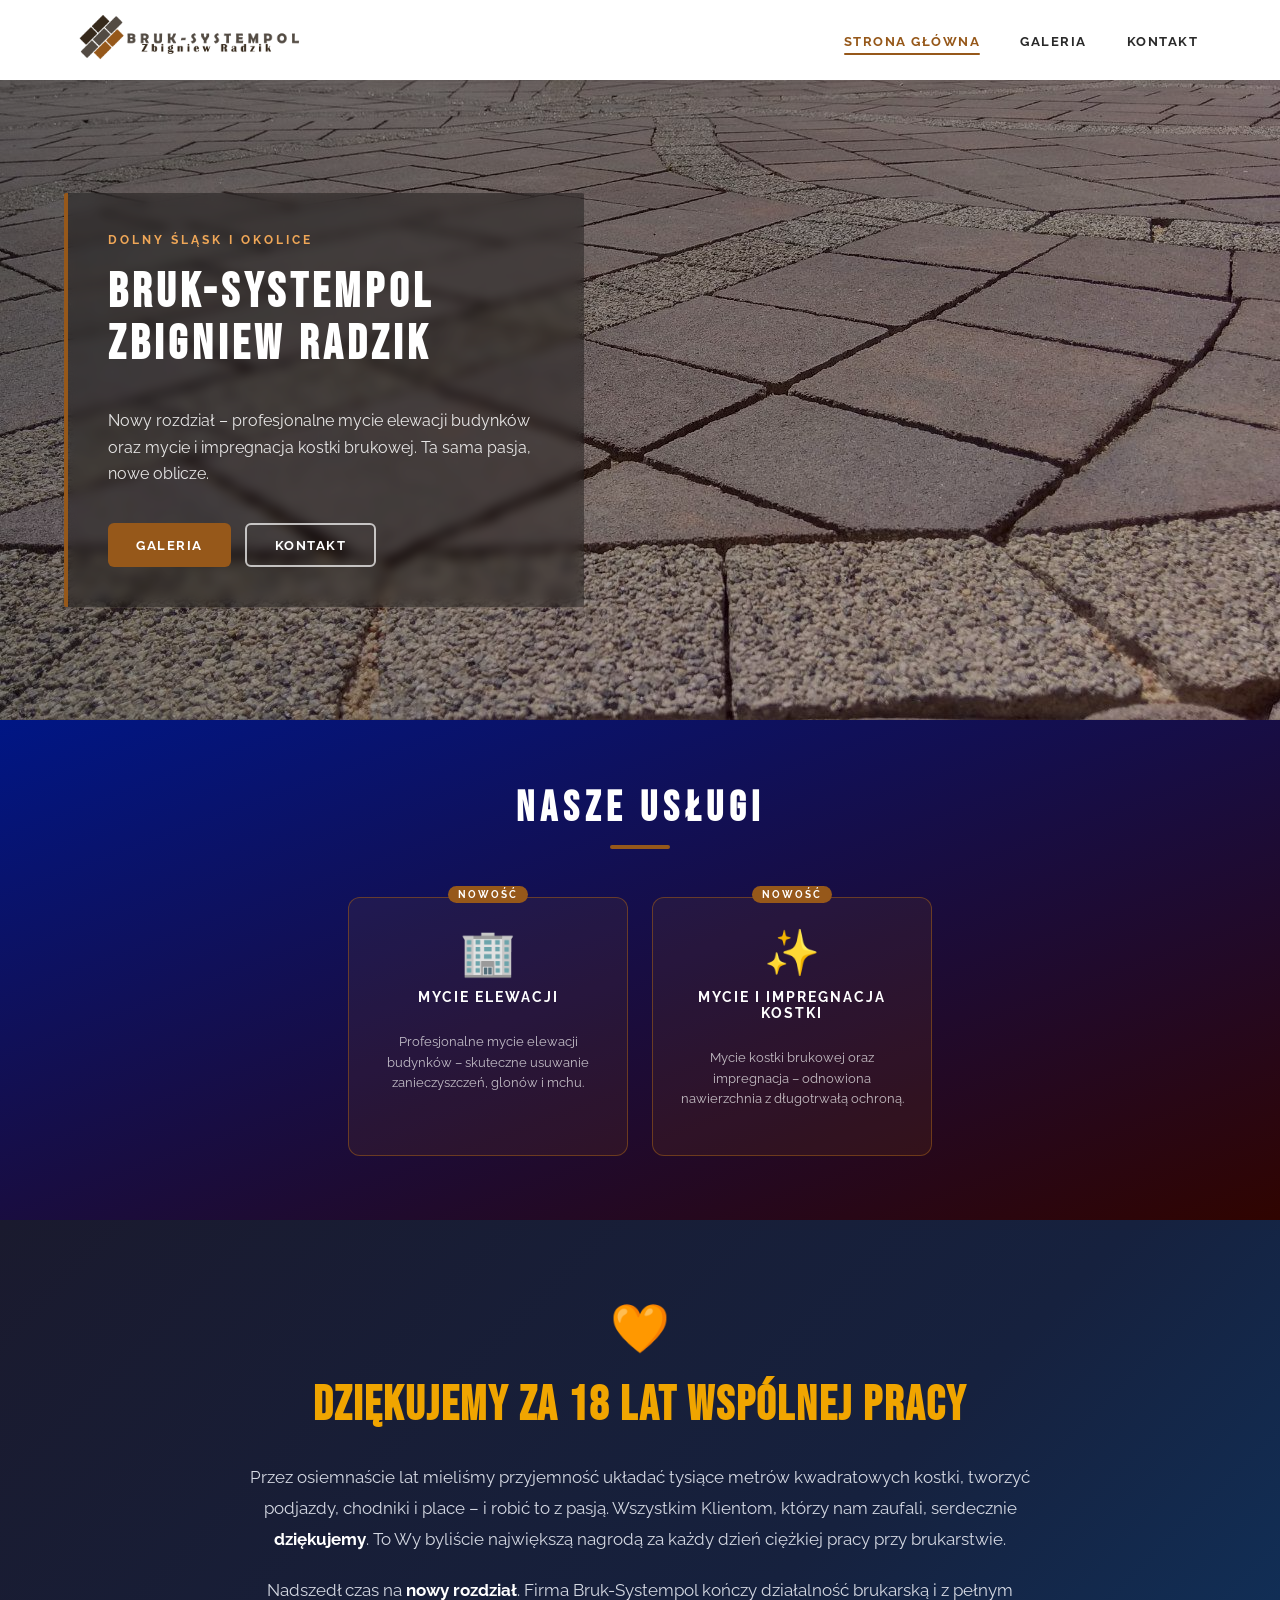
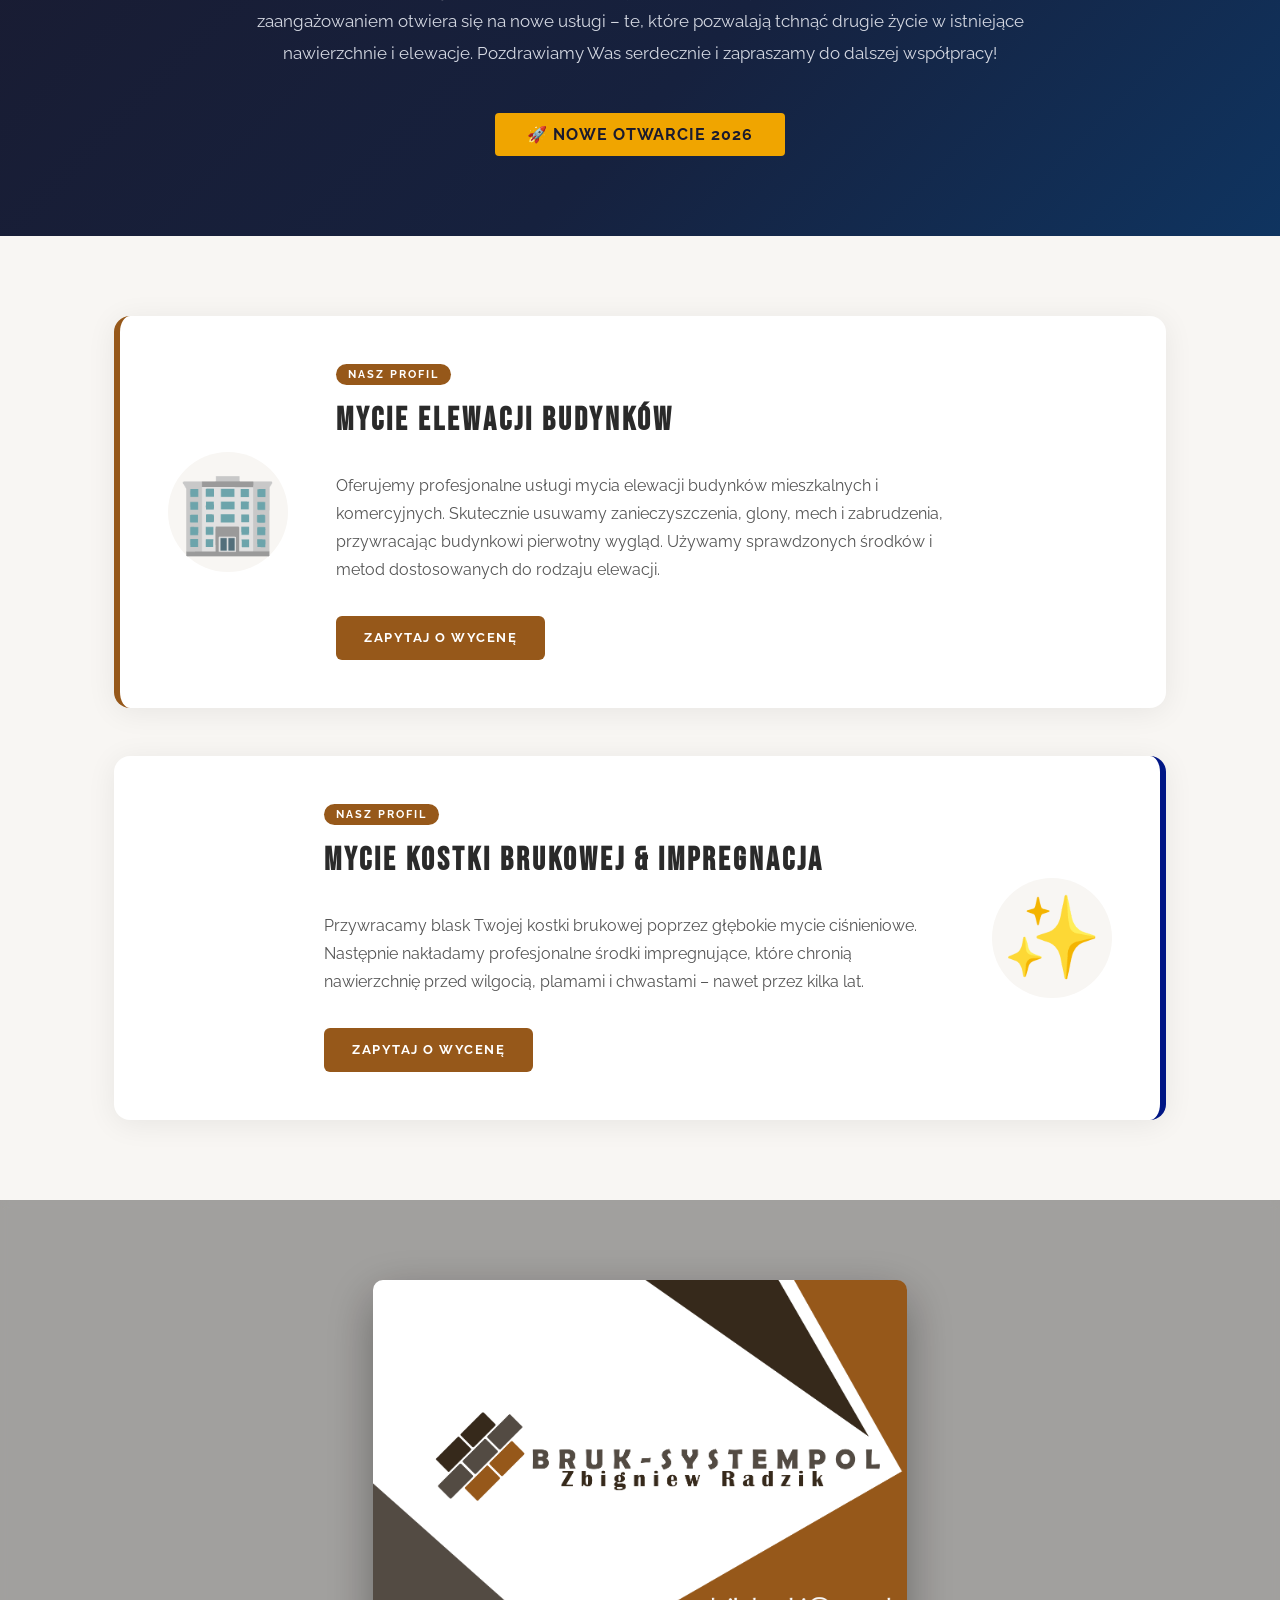
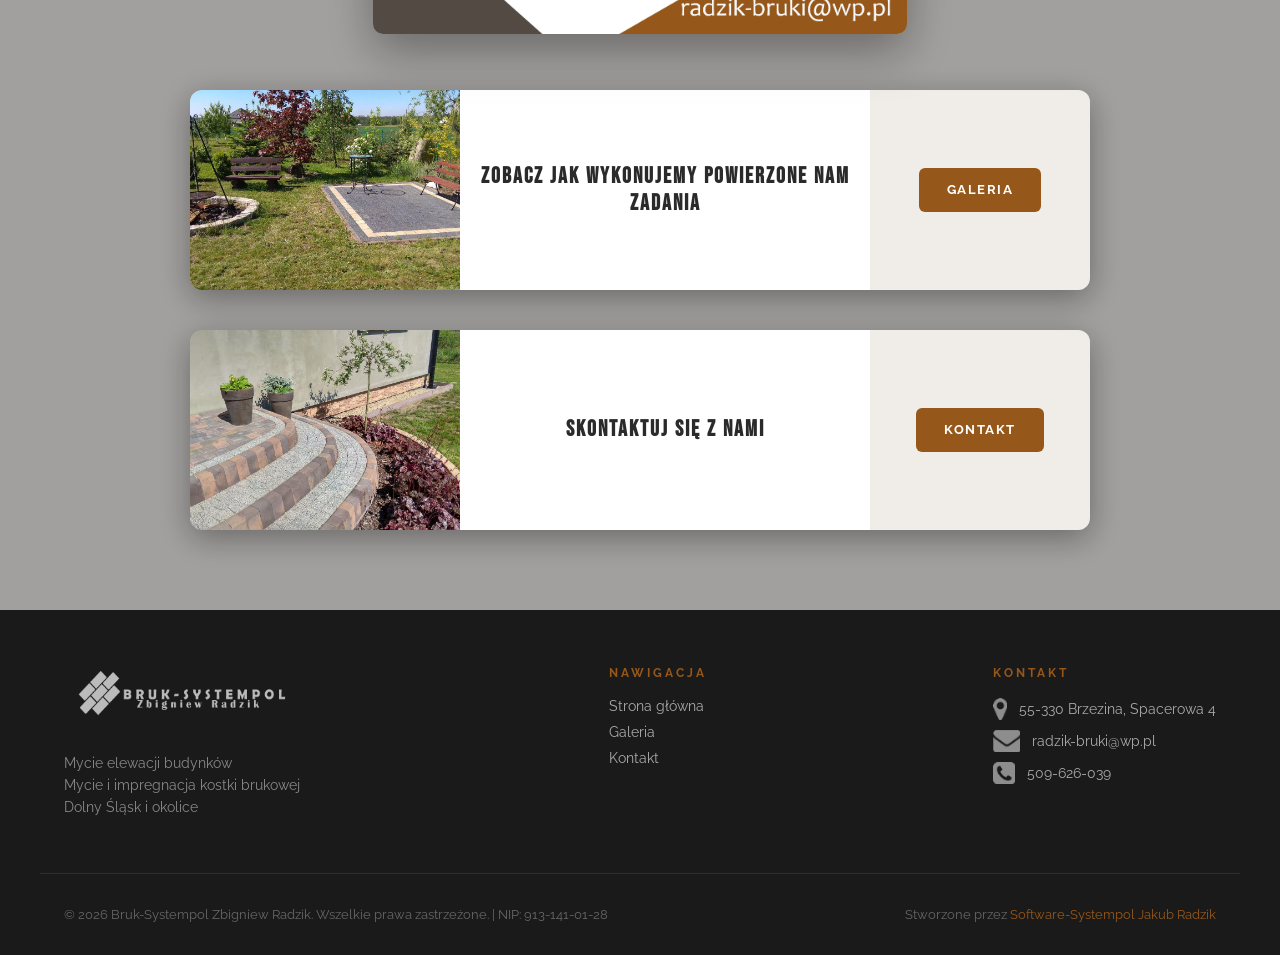
<file: index.html>
<!doctype html>
<html lang="pl">
  <head>
    <meta charset="UTF-8" />
    <meta name="viewport" content="width=device-width, initial-scale=1.0" />

    <!-- Primary SEO -->
    <title>
      Bruk-Systempol Zbigniew Radzik – Mycie elewacji i impregnacja kostki |
      Dolny Śląsk
    </title>
    <meta
      name="description"
      content="Bruk-Systempol Zbigniew Radzik – profesjonalne mycie elewacji budynków oraz mycie i impregnacja kostki brukowej na terenie Dolnego Śląska i Wrocławia. Nowy rozdział, ta sama jakość od 18 lat. Zadzwoń: 509-626-039."
    />
    <meta
      name="keywords"
      content="mycie elewacji, impregnacja kostki brukowej, mycie kostki, Bruk-Systempol, Zbigniew Radzik, mycie elewacji Dolny Śląsk, mycie elewacji Wrocław, impregnacja kostki Dolny Śląsk, czyszczenie elewacji"
    />
    <meta name="robots" content="index, follow" />
    <link rel="canonical" href="https://bruk-systempol.pl/index.html" />

    <!-- Open Graph -->
    <meta property="og:type" content="website" />
    <meta property="og:url" content="https://bruk-systempol.pl/" />
    <meta
      property="og:title"
      content="Bruk-Systempol – Mycie elewacji i impregnacja kostki | Dolny Śląsk"
    />
    <meta
      property="og:description"
      content="Nowy rozdział Bruk-Systempol – profesjonalne mycie elewacji i impregnacja kostki brukowej. Dolny Śląsk i okolice. Zadzwoń: 509-626-039."
    />
    <meta
      property="og:image"
      content="https://bruk-systempol.pl/img/logo.png"
    />
    <meta property="og:locale" content="pl_PL" />
    <meta property="og:site_name" content="Bruk-Systempol" />

    <!-- Twitter Card -->
    <meta name="twitter:card" content="summary" />
    <meta
      name="twitter:title"
      content="Bruk-Systempol – Mycie elewacji i impregnacja kostki | Dolny Śląsk"
    />
    <meta
      name="twitter:description"
      content="Nowy rozdział Bruk-Systempol – profesjonalne mycie elewacji i impregnacja kostki brukowej. Dolny Śląsk i okolice."
    />
    <meta
      name="twitter:image"
      content="https://bruk-systempol.pl/img/logo.png"
    />

    <!-- JSON-LD: LocalBusiness -->
    <script type="application/ld+json">
      {
        "@context": "https://schema.org",
        "@type": "LocalBusiness",
        "name": "Bruk-Systempol Zbigniew Radzik",
        "description": "Profesjonalne mycie elewacji budynków oraz mycie i impregnacja kostki brukowej na terenie Dolnego Śląska.",
        "url": "https://bruk-systempol.pl/",
        "telephone": "+48509626039",
        "email": "radzik-bruki@wp.pl",
        "address": {
          "@type": "PostalAddress",
          "streetAddress": "Spacerowa 4",
          "addressLocality": "Brzezina",
          "postalCode": "55-330",
          "addressCountry": "PL"
        },
        "areaServed": {
          "@type": "AdministrativeArea",
          "name": "Dolny Śląsk"
        },
        "hasOfferCatalog": {
          "@type": "OfferCatalog",
          "name": "Usługi",
          "itemListElement": [
            {
              "@type": "Offer",
              "itemOffered": {
                "@type": "Service",
                "name": "Mycie elewacji budynków"
              }
            },
            {
              "@type": "Offer",
              "itemOffered": {
                "@type": "Service",
                "name": "Mycie i impregnacja kostki brukowej"
              }
            }
          ]
        },
        "image": "https://bruk-systempol.pl/img/logo.png",
        "priceRange": "$$"
      }
    </script>

    <!-- Favicon -->
    <link rel="icon" type="image/x-icon" href="img/favicon_io/favicon.ico" />
    <link
      rel="icon"
      type="image/png"
      sizes="16x16"
      href="img/favicon_io/favicon-16x16.png"
    />
    <link
      rel="icon"
      type="image/png"
      sizes="32x32"
      href="img/favicon_io/favicon-32x32.png"
    />
    <link
      rel="apple-touch-icon"
      sizes="180x180"
      href="img/favicon_io/apple-touch-icon.png"
    />
    <link rel="manifest" href="img/favicon_io/site.webmanifest" />

    <link rel="preconnect" href="https://fonts.googleapis.com" />
    <link rel="preconnect" href="https://fonts.gstatic.com" crossorigin />
    <link rel="stylesheet" href="css/style.css" />
    <link rel="stylesheet" href="css/gradient.css" />
    <script src="https://ajax.googleapis.com/ajax/libs/jquery/3.5.1/jquery.min.js"></script>
    <script src="js/mobile-menu.js"></script>
    <link rel="stylesheet" href="css/wiz.css" />
  </head>
  <body>
    <!--HEADER IS DONE-->
    <header id="main-header">
      <div class="responsive">
        <div class="logo">
          <img
            src="img/logo.png"
            alt="Bruk-Systempol – logo firmy brukarskiej"
          />
        </div>
        <nav class="standard">
          <ul>
            <li>
              <a href="index.html" class="nav-link active">Strona główna</a>
            </li>
            <li>
              <a href="gallery.html" class="nav-link">Galeria</a>
            </li>
            <li>
              <a href="contact.html" class="nav-link">Kontakt</a>
            </li>
          </ul>
        </nav>

        <button
          class="mobile-btn"
          aria-label="Otwórz menu"
          aria-expanded="false"
        >
          <span></span>
          <span></span>
          <span></span>
        </button>
      </div>
      <nav class="mobile" aria-hidden="true">
        <ul>
          <li><a href="index.html" class="active">Strona główna</a></li>
          <li><a href="gallery.html">Galeria</a></li>
          <li><a href="contact.html">Kontakt</a></li>
        </ul>
      </nav>
    </header>

    <main>
      <section class="presentation">
        <div class="hero-overlay"></div>
        <div class="responsive">
          <div class="information">
            <span class="hero-tag">Dolny Śląsk i okolice</span>
            <h1>Bruk-Systempol<br /><span>Zbigniew Radzik</span></h1>
            <p>
              Nowy rozdział – profesjonalne mycie elewacji budynków oraz mycie i
              impregnacja kostki brukowej. Ta sama pasja, nowe oblicze.
            </p>
            <div class="hero-btns">
              <a href="gallery.html">
                <div class="btn-my">GALERIA</div>
              </a>
              <a href="contact.html">
                <div class="btn-my btn-outline">KONTAKT</div>
              </a>
            </div>
          </div>
        </div>
      </section>

      <section class="tasks">
        <div class="tasks-header">
          <h2>NASZE USŁUGI</h2>
          <div class="tasks-divider"></div>
        </div>
        <div class="responsive">
          <div class="task task-new">
            <div class="task-icon">🏢</div>
            <h3>MYCIE ELEWACJI</h3>
            <p>
              Profesjonalne mycie elewacji budynków – skuteczne usuwanie
              zanieczyszczeń, glonów i mchu.
            </p>
          </div>
          <div class="task task-new">
            <div class="task-icon">✨</div>
            <h3>MYCIE I IMPREGNACJA KOSTKI</h3>
            <p>
              Mycie kostki brukowej oraz impregnacja – odnowiona nawierzchnia z
              długotrwałą ochroną.
            </p>
          </div>
        </div>
      </section>

      <section class="farewell">
        <div class="responsive">
          <div class="farewell-inner">
            <div class="farewell-icon">🧡</div>
            <h2>Dziękujemy za&nbsp;18&nbsp;lat wspólnej pracy</h2>
            <p>
              Przez osiemnaście lat mieliśmy przyjemność układać tysiące metrów
              kwadratowych kostki, tworzyć podjazdy, chodniki i place – i robić
              to z pasją. Wszystkim Klientom, którzy nam zaufali, serdecznie
              <strong>dziękujemy</strong>. To Wy byliście największą nagrodą za
              każdy dzień ciężkiej pracy przy brukarstwie.
            </p>
            <p>
              Nadszedł czas na <strong>nowy rozdział</strong>. Firma
              Bruk-Systempol kończy działalność brukarską i z pełnym
              zaangażowaniem otwiera się na nowe usługi – te, które pozwalają
              tchnąć drugie życie w istniejące nawierzchnie i elewacje.
              Pozdrawiamy Was serdecznie i zapraszamy do dalszej współpracy!
            </p>
            <div class="farewell-badge">🚀 Nowe otwarcie 2026</div>
          </div>
        </div>
      </section>

      <section class="new-services">
        <div class="responsive">
          <div class="ns-card">
            <div class="ns-icon">🏢</div>
            <div class="ns-content">
              <span class="ns-badge">NASZ PROFIL</span>
              <h2>Mycie elewacji budynków</h2>
              <p>
                Oferujemy profesjonalne usługi mycia elewacji budynków
                mieszkalnych i komercyjnych. Skutecznie usuwamy
                zanieczyszczenia, glony, mech i zabrudzenia, przywracając
                budynkowi pierwotny wygląd. Używamy sprawdzonych środków i metod
                dostosowanych do rodzaju elewacji.
              </p>
              <a href="contact.html"
                ><div class="btn-my">ZAPYTAJ O WYCENĘ</div></a
              >
            </div>
          </div>
          <div class="ns-card ns-card-reverse">
            <div class="ns-icon">✨</div>
            <div class="ns-content">
              <span class="ns-badge">NASZ PROFIL</span>
              <h2>Mycie kostki brukowej & impregnacja</h2>
              <p>
                Przywracamy blask Twojej kostki brukowej poprzez głębokie mycie
                ciśnieniowe. Następnie nakładamy profesjonalne środki
                impregnujące, które chronią nawierzchnię przed wilgocią, plamami
                i chwastami – nawet przez kilka lat.
              </p>
              <a href="contact.html"
                ><div class="btn-my">ZAPYTAJ O WYCENĘ</div></a
              >
            </div>
          </div>
        </div>
      </section>

      <section class="tails">
        <div class="backdrop">
          <div class="responsive">
            <div class="wiz-wrapper">
              <div class="wiz">
                <div class="front"></div>
                <div class="back"></div>
              </div>
            </div>

            <div class="card">
              <div class="image" id="img1"></div>
              <div class="description">
                <h2>ZOBACZ JAK WYKONUJEMY POWIERZONE NAM ZADANIA</h2>
              </div>
              <div class="btn-block">
                <a href="gallery.html">
                  <div class="btn-my">GALERIA</div>
                </a>
              </div>
            </div>

            <div class="card">
              <div class="image" id="img2"></div>
              <div class="description">
                <h2>SKONTAKTUJ SIĘ Z NAMI</h2>
              </div>
              <div class="btn-block">
                <a href="contact.html">
                  <div class="btn-my">KONTAKT</div>
                </a>
              </div>
            </div>
          </div>
        </div>
      </section>
    </main>

    <footer>
      <div class="responsive">
        <div class="footer-brand">
          <img
            src="img/logo.png"
            alt="Bruk-Systempol – logo firmy brukarskiej"
            class="footer-logo"
          />
          <p>
            Mycie elewacji budynków<br />Mycie i impregnacja kostki brukowej<br />Dolny
            Śląsk i okolice
          </p>
        </div>
        <div class="footer-links">
          <h4>NAWIGACJA</h4>
          <a href="index.html">Strona główna</a>
          <a href="gallery.html">Galeria</a>
          <a href="contact.html">Kontakt</a>
        </div>
        <div class="footer-contact">
          <h4>KONTAKT</h4>
          <div class="card">
            <img src="img/map_mark.png" alt="" class="icon" />
            <p class="description">55-330 Brzezina, Spacerowa 4</p>
          </div>
          <div class="card">
            <img src="img/list.png" alt="" class="icon" />
            <p class="description">radzik-bruki@wp.pl</p>
          </div>
          <div class="card">
            <img src="img/phone.png" alt="" class="icon" />
            <p class="description">509-626-039</p>
          </div>
        </div>
      </div>
      <div class="footer-bottom">
        <p>
          © 2026 Bruk-Systempol Zbigniew Radzik. Wszelkie prawa zastrzeżone. |
          NIP: 913-141-01-28
        </p>
        <p class="footer-author">
          Stworzone przez
          <a href="mailto:jradzik4@gmail.com"
            >Software-Systempol Jakub Radzik</a
          >
        </p>
      </div>
    </footer>
  </body>
</html>
</file>
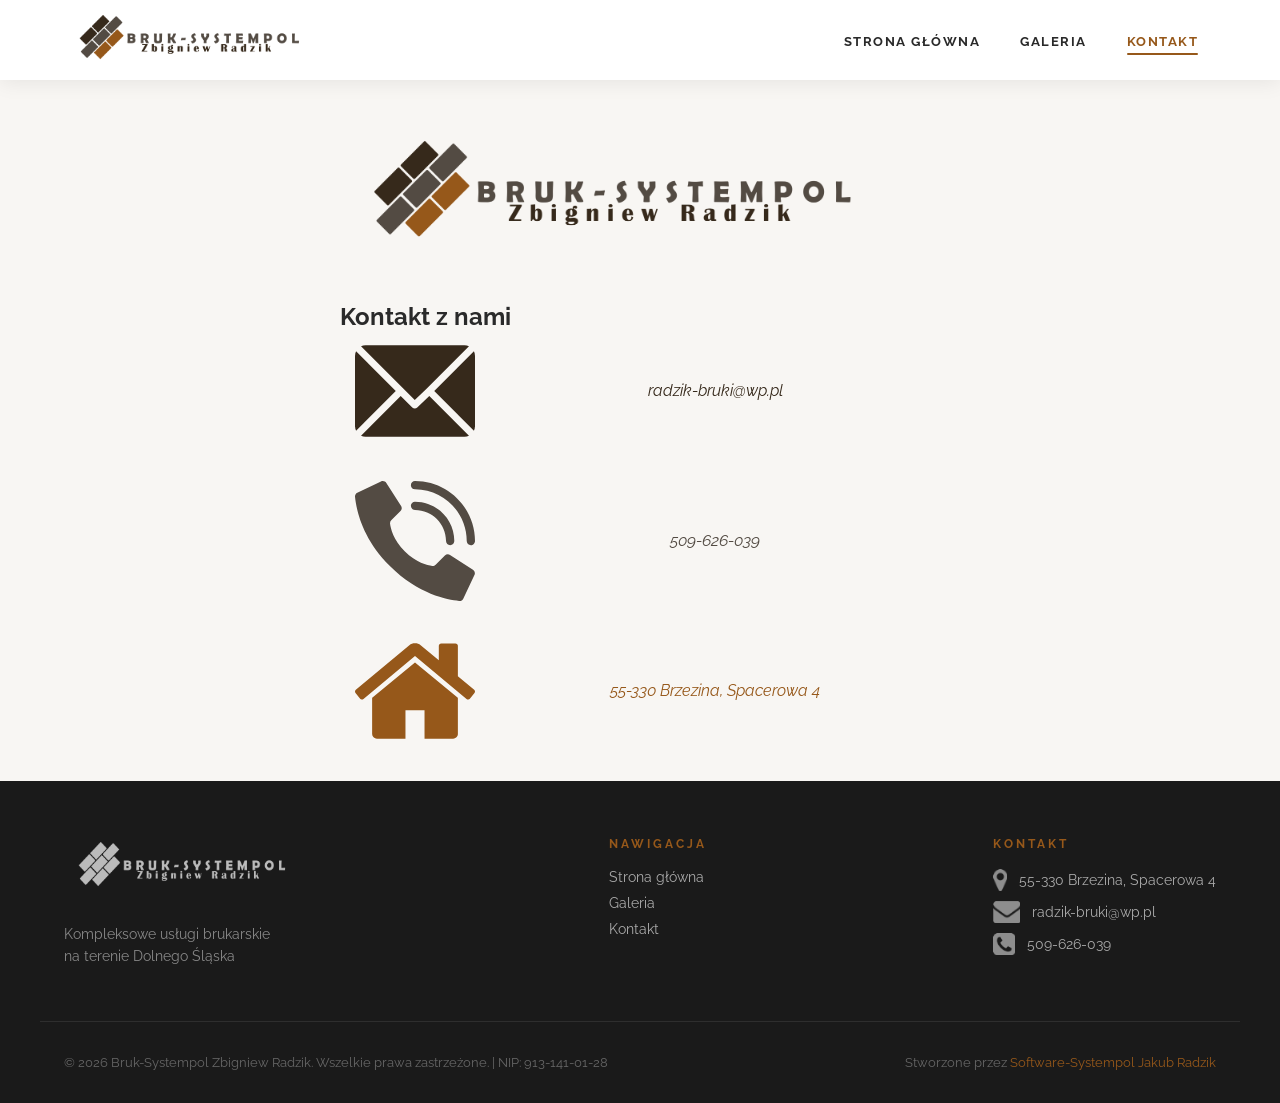
<file: contact.html>
<!doctype html>
<html lang="pl">
  <head>
    <meta charset="UTF-8" />
    <meta name="viewport" content="width=device-width, initial-scale=1.0" />

    <!-- Primary SEO -->
    <title>Kontakt – Bruk-Systempol Zbigniew Radzik | Dolny Śląsk</title>
    <meta
      name="description"
      content="Skontaktuj się z Bruk-Systempol Zbigniew Radzik. Tel: 509-626-039, e-mail: radzik-bruki@wp.pl. Adres: Spacerowa 4, 55-330 Brzezina. Wycena brukarstwa Dolny Śląsk."
    />
    <meta name="robots" content="index, follow" />
    <link rel="canonical" href="https://bruk-systempol.pl/contact.html" />

    <!-- Open Graph -->
    <meta property="og:type" content="website" />
    <meta property="og:url" content="https://bruk-systempol.pl/contact.html" />
    <meta
      property="og:title"
      content="Kontakt – Bruk-Systempol Zbigniew Radzik"
    />
    <meta
      property="og:description"
      content="Tel: 509-626-039, e-mail: radzik-bruki@wp.pl. Spacerowa 4, 55-330 Brzezina. Usługi brukarskie Dolny Śląsk."
    />
    <meta
      property="og:image"
      content="https://bruk-systempol.pl/img/logo.png"
    />
    <meta property="og:locale" content="pl_PL" />
    <meta property="og:site_name" content="Bruk-Systempol" />

    <!-- JSON-LD: ContactPage -->
    <script type="application/ld+json">
      {
        "@context": "https://schema.org",
        "@type": "ContactPage",
        "name": "Kontakt – Bruk-Systempol",
        "url": "https://bruk-systempol.pl/contact.html",
        "description": "Dane kontaktowe firmy Bruk-Systempol Zbigniew Radzik.",
        "mainEntity": {
          "@type": "LocalBusiness",
          "name": "Bruk-Systempol Zbigniew Radzik",
          "telephone": "+48509626039",
          "email": "radzik-bruki@wp.pl",
          "address": {
            "@type": "PostalAddress",
            "streetAddress": "Spacerowa 4",
            "addressLocality": "Brzezina",
            "postalCode": "55-330",
            "addressCountry": "PL"
          }
        }
      }
    </script>

    <!-- Favicon -->
    <link rel="icon" type="image/x-icon" href="img/favicon_io/favicon.ico" />
    <link
      rel="icon"
      type="image/png"
      sizes="16x16"
      href="img/favicon_io/favicon-16x16.png"
    />
    <link
      rel="icon"
      type="image/png"
      sizes="32x32"
      href="img/favicon_io/favicon-32x32.png"
    />
    <link
      rel="apple-touch-icon"
      sizes="180x180"
      href="img/favicon_io/apple-touch-icon.png"
    />
    <link rel="manifest" href="img/favicon_io/site.webmanifest" />

    <link rel="stylesheet" href="css/style.css" />
    <script src="https://ajax.googleapis.com/ajax/libs/jquery/3.5.1/jquery.min.js"></script>
    <script src="js/mobile-menu.js"></script>
  </head>
  <body>
    <header id="main-header">
      <div class="responsive">
        <div class="logo">
          <img
            src="img/logo.png"
            alt="Bruk-Systempol – logo firmy brukarskiej"
          />
        </div>
        <nav class="standard">
          <ul>
            <li><a href="index.html" class="nav-link">Strona główna</a></li>
            <li><a href="gallery.html" class="nav-link">Galeria</a></li>
            <li><a href="contact.html" class="nav-link active">Kontakt</a></li>
          </ul>
        </nav>

        <button
          class="mobile-btn"
          aria-label="Otwórz menu"
          aria-expanded="false"
        >
          <span></span>
          <span></span>
          <span></span>
        </button>
      </div>
      <nav class="mobile" aria-hidden="true">
        <ul>
          <li><a href="index.html">Strona główna</a></li>
          <li><a href="gallery.html">Galeria</a></li>
          <li><a href="contact.html" class="active">Kontakt</a></li>
        </ul>
      </nav>
    </header>

    <main>
      <section class="contact">
        <div class="responsive">
          <img src="img/logo.png" alt="Bruk-Systempol Zbigniew Radzik" />
          <div class="info">
            <h1>Kontakt z nami</h1>
            <address>
              <div class="pair">
                <div class="icon">
                  <img src="img/email.svg" alt="" aria-hidden="true" />
                </div>
                <div class="description" style="color: #36291b">
                  <p>
                    <a href="mailto:radzik-bruki@wp.pl">radzik-bruki@wp.pl</a>
                  </p>
                </div>
              </div>
              <div class="pair">
                <div class="icon">
                  <img src="img/phone-call.svg" alt="" aria-hidden="true" />
                </div>
                <div class="description" style="color: #534b43">
                  <p><a href="tel:+48509626039">509-626-039</a></p>
                </div>
              </div>
              <div class="pair">
                <div class="icon">
                  <img src="img/home.svg" alt="" aria-hidden="true" />
                </div>
                <div class="description" style="color: #96581a">
                  <p>55-330 Brzezina, Spacerowa 4</p>
                </div>
              </div>
            </address>
          </div>
        </div>
      </section>
    </main>

    <footer>
      <div class="responsive">
        <div class="footer-brand">
          <img
            src="img/logo.png"
            alt="Bruk-Systempol – logo firmy brukarskiej"
            class="footer-logo"
          />
          <p>Kompleksowe usługi brukarskie<br />na terenie Dolnego Śląska</p>
        </div>
        <div class="footer-links">
          <h4>NAWIGACJA</h4>
          <a href="index.html">Strona główna</a>
          <a href="gallery.html">Galeria</a>
          <a href="contact.html">Kontakt</a>
        </div>
        <div class="footer-contact">
          <h4>KONTAKT</h4>
          <div class="card">
            <img src="img/map_mark.png" alt="" class="icon" />
            <p class="description">55-330 Brzezina, Spacerowa 4</p>
          </div>
          <div class="card">
            <img src="img/list.png" alt="" class="icon" />
            <p class="description">radzik-bruki@wp.pl</p>
          </div>
          <div class="card">
            <img src="img/phone.png" alt="" class="icon" />
            <p class="description">509-626-039</p>
          </div>
        </div>
      </div>
      <div class="footer-bottom">
        <p>
          © 2026 Bruk-Systempol Zbigniew Radzik. Wszelkie prawa zastrzeżone. |
          NIP: 913-141-01-28
        </p>
        <p class="footer-author">
          Stworzone przez
          <a href="mailto:jradzik4@gmail.com"
            >Software-Systempol Jakub Radzik</a
          >
        </p>
      </div>
    </footer>
  </body>
</html>
</file>
<file: css/style.css>
@import url("https://fonts.googleapis.com/css2?family=Bebas+Neue&display=swap");
@import url("https://fonts.googleapis.com/css2?family=Raleway:wght@400;500;600;700&display=swap");

/* ===== RESET & BASE ===== */
*,
*::before,
*::after {
  box-sizing: border-box;
}

body,
h1,
h2,
h3,
h4,
ul {
  margin: 0;
  padding: 0;
}

a {
  text-decoration: none;
  color: inherit;
}

body {
  background-color: #f8f6f3;
  font-family: "Raleway", sans-serif;
  color: #2a2a2a;
}

/* ===== HEADER ===== */
header {
  z-index: 500;
  background-color: rgba(255, 255, 255, 0.97);
  height: 80px;
  position: fixed;
  top: 0;
  width: 100%;
  box-shadow: 0 2px 20px rgba(0, 0, 0, 0.08);
  backdrop-filter: blur(10px);
  -webkit-backdrop-filter: blur(10px);
  transition:
    height 0.3s ease,
    box-shadow 0.3s ease,
    background-color 0.3s ease;
}

header.scrolled {
  height: 64px;
  background-color: rgba(255, 255, 255, 0.99);
  box-shadow: 0 2px 24px rgba(0, 0, 0, 0.13);
}

header.scrolled .responsive {
  height: 64px;
}

header.scrolled .logo img {
  height: 46px;
}

header .responsive {
  margin: auto;
  height: 80px;
  width: 100%;
  max-width: 1200px;
  display: flex;
  justify-content: space-between;
  align-items: center;
  padding: 0 24px;
  transition: height 0.3s ease;
}

header .responsive .logo img {
  height: 56px;
  transition: height 0.3s ease;
}

@media (max-width: 600px) {
  header .responsive .logo img {
    height: 42px;
  }
}

/* ── Desktop nav ── */
header .responsive nav.standard {
  display: flex;
}

@media (max-width: 900px) {
  header .responsive nav.standard {
    display: none;
  }
}

header .responsive nav.standard ul {
  list-style: none;
  display: flex;
  align-items: center;
  gap: 4px;
}

header .responsive nav.standard ul li a.nav-link {
  position: relative;
  color: #2a2a2a;
  text-decoration: none;
  font-size: 13px;
  font-weight: 700;
  letter-spacing: 1.5px;
  padding: 8px 18px;
  border-radius: 6px;
  transition:
    color 0.25s ease,
    background 0.25s ease;
  text-transform: uppercase;
}

header .responsive nav.standard ul li a.nav-link::after {
  content: "";
  position: absolute;
  bottom: 2px;
  left: 18px;
  right: 18px;
  height: 2px;
  background: #96581a;
  border-radius: 2px;
  transform: scaleX(0);
  transition: transform 0.3s ease;
  transform-origin: left;
}

header .responsive nav.standard ul li a.nav-link:hover {
  color: #96581a;
}

header .responsive nav.standard ul li a.nav-link:hover::after,
header .responsive nav.standard ul li a.nav-link.active::after {
  transform: scaleX(1);
}

header .responsive nav.standard ul li a.nav-link.active {
  color: #96581a;
}

/* ── Hamburger button ── */
header .responsive button.mobile-btn {
  display: none;
  flex-direction: column;
  justify-content: center;
  align-items: center;
  gap: 5px;
  width: 40px;
  height: 40px;
  background: none;
  border: none;
  cursor: pointer;
  padding: 4px;
  border-radius: 6px;
  transition: background 0.2s;
}

header .responsive button.mobile-btn:hover {
  background: rgba(150, 88, 26, 0.08);
}

header .responsive button.mobile-btn span {
  display: block;
  width: 24px;
  height: 2px;
  background: #2a2a2a;
  border-radius: 2px;
  transition:
    transform 0.35s ease,
    opacity 0.25s ease,
    width 0.3s ease;
  transform-origin: center;
}

/* Animacja X gdy menu otwarte */
header .responsive button.mobile-btn.open span:nth-child(1) {
  transform: translateY(7px) rotate(45deg);
}
header .responsive button.mobile-btn.open span:nth-child(2) {
  opacity: 0;
  width: 0;
}
header .responsive button.mobile-btn.open span:nth-child(3) {
  transform: translateY(-7px) rotate(-45deg);
}

@media (max-width: 900px) {
  header .responsive button.mobile-btn {
    display: flex;
  }
}

/* ── Mobile nav ── */
header nav.mobile {
  display: none;
  border-top: 1px solid #f0ece8;
  background: white;
}

header nav.mobile ul {
  list-style: none;
  width: 100%;
  margin: 0;
  padding: 8px 0;
}

header nav.mobile ul li a {
  display: flex;
  align-items: center;
  padding: 14px 28px;
  color: #2a2a2a;
  text-decoration: none;
  font-size: 14px;
  font-weight: 700;
  letter-spacing: 1.5px;
  text-transform: uppercase;
  transition:
    color 0.2s,
    background 0.2s;
  border-left: 3px solid transparent;
}

header nav.mobile ul li a:hover,
header nav.mobile ul li a.active {
  color: #96581a;
  background: rgba(150, 88, 26, 0.05);
  border-left-color: #96581a;
}

/* ===== HERO / PRESENTATION ===== */
main {
  font-family: "Raleway", sans-serif;
}

main section.presentation {
  width: 100%;
  margin-top: 80px;
  height: 640px;
  background-image: url("../img/background-max.jpg");
  background-repeat: no-repeat;
  background-position: center bottom;
  background-size: cover;
  position: relative;
}

.hero-overlay {
  position: absolute;
  inset: 0;
  background: linear-gradient(
    135deg,
    rgba(0, 0, 0, 0.55) 0%,
    rgba(48, 4, 0, 0.3) 100%
  );
  z-index: 1;
}

main section.presentation .responsive {
  margin: auto;
  width: 100%;
  max-width: 1200px;
  height: 100%;
  display: flex;
  align-items: center;
  padding: 0 24px;
  position: relative;
  z-index: 2;
}

@media (max-width: 1200px) {
  main section.presentation .responsive {
    justify-content: center;
  }
}

main section.presentation .responsive .information {
  color: white;
  height: auto;
  width: 520px;
  display: flex;
  flex-direction: column;
  gap: 20px;
  padding: 40px;
  background: rgba(0, 0, 0, 0.35);
  backdrop-filter: blur(6px);
  border-left: 4px solid #96581a;
  border-radius: 2px;
}

@media (max-width: 600px) {
  main section.presentation .responsive .information {
    width: 90%;
    padding: 28px 20px;
    gap: 16px;
  }
}

.hero-tag {
  font-size: 12px;
  font-weight: 700;
  letter-spacing: 3px;
  text-transform: uppercase;
  color: #f0a757;
}

main section.presentation .responsive .information h1 {
  font-size: 3em;
  letter-spacing: 5px;
  font-family: "Bebas Neue", cursive;
  line-height: 1.1;
}

@media (max-width: 600px) {
  main section.presentation .responsive .information h1 {
    font-size: 2em;
  }
}

main section.presentation .responsive .information p {
  font-size: 16px;
  line-height: 1.65;
  color: rgba(255, 255, 255, 0.88);
}

.hero-btns {
  display: flex;
  gap: 14px;
  flex-wrap: wrap;
}

/* ===== TASKS / SERVICES ===== */
main section.tasks {
  width: 100%;
  padding: 64px 0;
  background: linear-gradient(160deg, #001685 0%, #300400 100%);
}

.tasks-header {
  text-align: center;
  margin-bottom: 48px;
}

.tasks-header h2 {
  font-family: "Bebas Neue", cursive;
  font-size: 2.6em;
  letter-spacing: 6px;
  color: white;
}

.tasks-divider {
  width: 60px;
  height: 4px;
  background: #96581a;
  margin: 12px auto 0;
  border-radius: 2px;
}

main section.tasks .responsive {
  height: 100%;
  width: 100%;
  max-width: 1200px;
  margin: auto;
  display: flex;
  flex-direction: row;
  flex-wrap: wrap;
  justify-content: center;
  align-items: stretch;
  gap: 24px;
  padding: 0 24px;
}

main section.tasks .responsive .task {
  display: flex;
  flex-direction: column;
  align-items: center;
  gap: 14px;
  width: calc(33% - 24px);
  min-width: 220px;
  max-width: 280px;
  padding: 32px 24px;
  background: rgba(255, 255, 255, 0.07);
  border: 1px solid rgba(255, 255, 255, 0.12);
  border-radius: 12px;
  text-align: center;
  transition: all 0.3s ease;
  cursor: default;
}

main section.tasks .responsive .task:hover {
  background: rgba(255, 255, 255, 0.14);
  transform: translateY(-4px);
  border-color: rgba(150, 88, 26, 0.5);
}

main section.tasks .responsive .task.task-new {
  border-color: rgba(150, 88, 26, 0.6);
  background: rgba(150, 88, 26, 0.12);
  position: relative;
}

main section.tasks .responsive .task.task-new::before {
  content: "NOWOŚĆ";
  position: absolute;
  top: -12px;
  left: 50%;
  transform: translateX(-50%);
  background: #96581a;
  color: white;
  font-size: 10px;
  font-weight: 700;
  letter-spacing: 2px;
  padding: 3px 10px;
  border-radius: 20px;
}

.task-icon {
  font-size: 2.8em;
  line-height: 1;
}

main section.tasks .responsive .task h3 {
  font-size: 14px;
  letter-spacing: 2px;
  color: white;
  font-weight: 700;
}

main section.tasks .responsive .task p {
  font-size: 13px;
  color: rgba(255, 255, 255, 0.72);
  line-height: 1.6;
}

@media (max-width: 700px) {
  main section.tasks .responsive .task {
    width: 80%;
    max-width: 100%;
  }
}

/* ===== FAREWELL / THANK YOU SECTION ===== */
section.farewell {
  padding: 80px 20px;
  background: linear-gradient(135deg, #1a1a2e 0%, #16213e 60%, #0f3460 100%);
  color: #ffffff;
}

section.farewell .responsive {
  display: flex;
  justify-content: center;
}

.farewell-inner {
  max-width: 780px;
  text-align: center;
}

.farewell-icon {
  font-size: 3rem;
  margin-bottom: 20px;
}

.farewell-inner h2 {
  font-family: "Bebas Neue", sans-serif;
  font-size: clamp(2rem, 5vw, 3rem);
  letter-spacing: 0.04em;
  margin-bottom: 28px;
  color: #f0a500;
}

.farewell-inner p {
  font-size: 1.05rem;
  line-height: 1.85;
  color: #d4d8e2;
  margin-bottom: 20px;
}

.farewell-inner p strong {
  color: #ffffff;
}

.farewell-badge {
  display: inline-block;
  margin-top: 24px;
  padding: 12px 32px;
  background: #f0a500;
  color: #1a1a2e;
  font-weight: 700;
  font-size: 1rem;
  letter-spacing: 0.06em;
  border-radius: 4px;
  text-transform: uppercase;
}

/* ===== NEW SERVICES SECTION ===== */
section.new-services {
  width: 100%;
  padding: 80px 0;
  background: #f8f6f3;
}

section.new-services .responsive {
  max-width: 1100px;
  margin: auto;
  padding: 0 24px;
  display: flex;
  flex-direction: column;
  gap: 48px;
}

.ns-card {
  display: flex;
  flex-direction: row;
  align-items: center;
  gap: 48px;
  background: white;
  border-radius: 16px;
  padding: 48px;
  box-shadow: 0 4px 30px rgba(0, 0, 0, 0.07);
  border-left: 6px solid #96581a;
}

.ns-card-reverse {
  flex-direction: row-reverse;
  border-left: none;
  border-right: 6px solid #001685;
}

.ns-icon {
  font-size: 5em;
  flex-shrink: 0;
  width: 120px;
  height: 120px;
  display: flex;
  align-items: center;
  justify-content: center;
  background: #f8f6f3;
  border-radius: 50%;
}

.ns-content {
  display: flex;
  flex-direction: column;
  gap: 16px;
}

.ns-badge {
  display: inline-block;
  background: #96581a;
  color: white;
  font-size: 11px;
  font-weight: 700;
  letter-spacing: 2px;
  padding: 4px 12px;
  border-radius: 20px;
  width: fit-content;
}

.ns-content h2 {
  font-family: "Bebas Neue", cursive;
  font-size: 2em;
  letter-spacing: 3px;
  color: #2a2a2a;
}

.ns-content p {
  font-size: 16px;
  line-height: 1.75;
  color: #555;
  max-width: 620px;
}

@media (max-width: 768px) {
  .ns-card,
  .ns-card-reverse {
    flex-direction: column;
    border-left: 6px solid #96581a;
    border-right: none;
    padding: 32px 24px;
    gap: 24px;
  }
  .ns-card-reverse {
    border-left: 6px solid #001685;
  }
  .ns-icon {
    width: 90px;
    height: 90px;
    font-size: 3.5em;
  }
}

/* ===== TAILS SECTION ===== */
main section.tails {
  width: 100%;
  position: relative;
  background: url("../img/back.jpg") no-repeat fixed bottom;
  background-size: cover;
}

main section.tails .backdrop {
  width: 100%;
  padding: 80px 0;
  background: rgba(0, 0, 0, 0.35);
  backdrop-filter: blur(4px);
  -webkit-backdrop-filter: blur(4px);
}

main section.tails .backdrop .responsive {
  width: 100%;
  max-width: 1200px;
  margin: auto;
  display: flex;
  flex-direction: column;
  align-items: center;
  gap: 40px;
  padding: 0 24px;
}

main section.tails .backdrop .responsive .wiz-wrapper {
  margin-bottom: 16px;
}

main section.tails .backdrop .responsive .card {
  width: 90%;
  max-width: 900px;
  border: none;
  border-radius: 12px;
  overflow: hidden;
  display: flex;
  flex-direction: row;
  align-items: stretch;
  min-height: 200px;
  box-shadow: 0 8px 32px rgba(0, 0, 0, 0.35);
}

@media (max-width: 900px) {
  main section.tails .backdrop .responsive .card {
    flex-direction: column;
    width: 75%;
  }
}

@media (max-width: 600px) {
  main section.tails .backdrop .responsive .card {
    width: 90%;
  }
}

main section.tails .backdrop .responsive .card .image {
  width: 30%;
  min-height: 200px;
  flex-shrink: 0;
}

@media (max-width: 900px) {
  main section.tails .backdrop .responsive .card .image {
    width: 100%;
    height: 200px;
    min-height: unset;
  }
}

main section.tails .backdrop .responsive .card .description {
  flex: 1;
  display: flex;
  align-items: center;
  text-align: center;
  justify-content: center;
  background: white;
  padding: 24px 20px;
}

@media (max-width: 900px) {
  main section.tails .backdrop .responsive .card .description {
    padding: 24px;
  }
}

main section.tails .backdrop .responsive .card .description h2 {
  font-family: "Bebas Neue", cursive;
  letter-spacing: 2px;
  color: #2a2a2a;
  font-size: 1.4em;
}

main section.tails .backdrop .responsive .card .btn-block {
  width: 220px;
  flex-shrink: 0;
  display: flex;
  justify-content: center;
  align-items: center;
  background: #f0ece8;
  padding: 24px;
}

@media (max-width: 900px) {
  main section.tails .backdrop .responsive .card .btn-block {
    width: 100%;
    padding: 24px;
    min-height: 80px;
  }
}

main section.tails .backdrop .responsive .card #img1 {
  background: url("../img/card1.jpg") center / cover no-repeat;
}

main section.tails .backdrop .responsive .card #img2 {
  background: url("../img/card2.jpg") center / cover no-repeat;
}

/* ===== FOOTER ===== */
footer {
  width: 100%;
  background: #1a1a1a;
  color: #aaa;
  font-family: "Raleway", sans-serif;
}

footer .responsive {
  width: 100%;
  max-width: 1200px;
  margin: auto;
  display: flex;
  flex-direction: row;
  justify-content: space-between;
  align-items: flex-start;
  padding: 56px 24px 40px;
  gap: 40px;
}

@media (max-width: 900px) {
  footer .responsive {
    flex-direction: column;
    align-items: center;
    text-align: center;
  }
}

.footer-brand {
  display: flex;
  flex-direction: column;
  gap: 16px;
  max-width: 260px;
}

.footer-logo {
  height: 56px;
  filter: brightness(0) invert(1);
  opacity: 0.7;
}

.footer-brand p {
  font-size: 14px;
  line-height: 1.6;
  color: #888;
}

.footer-links {
  display: flex;
  flex-direction: column;
  gap: 10px;
}

.footer-links h4,
.footer-contact h4 {
  font-size: 12px;
  font-weight: 700;
  letter-spacing: 3px;
  color: #96581a;
  text-transform: uppercase;
  margin-bottom: 8px;
}

.footer-links a {
  color: #aaa;
  font-size: 14px;
  transition: color 0.3s;
}

.footer-links a:hover {
  color: white;
}

.footer-contact {
  display: flex;
  flex-direction: column;
  gap: 10px;
}

footer .responsive .footer-contact .card {
  display: flex;
  flex-direction: row;
  align-items: center;
  gap: 12px;
  background: transparent;
  height: auto;
  width: auto;
}

footer .responsive .footer-contact .card .icon {
  height: 22px;
  filter: brightness(0) invert(1);
  opacity: 0.5;
  flex-shrink: 0;
}

footer .responsive .footer-contact .card .description {
  font-size: 14px;
  color: #aaa;
  margin: 0;
}

.footer-bottom {
  border-top: 1px solid #2e2e2e;
  max-width: 1200px;
  margin: 0 auto;
  padding: 20px 24px;
  display: flex;
  justify-content: space-between;
  align-items: center;
  font-size: 13px;
  color: #666;
  flex-wrap: wrap;
  gap: 8px;
}

.footer-author a {
  color: #96581a;
}

.footer-author a:hover {
  color: #f0a757;
}

/* ===== BUTTON ===== */
.btn-my {
  background: #96581a;
  color: white;
  height: 44px;
  padding: 0 28px;
  display: inline-flex;
  justify-content: center;
  align-items: center;
  border-radius: 6px;
  font-size: 13px;
  font-weight: 700;
  letter-spacing: 1.5px;
  transition: all 0.3s ease;
  cursor: pointer;
  white-space: nowrap;
}

.btn-my:hover {
  background: #7a4614;
  transform: translateY(-2px);
  box-shadow: 0 4px 16px rgba(150, 88, 26, 0.4);
}

.btn-outline {
  background: transparent;
  border: 2px solid rgba(255, 255, 255, 0.7);
  color: white;
}

.btn-outline:hover {
  background: white;
  color: #2a2a2a;
  border-color: white;
  box-shadow: 0 4px 16px rgba(255, 255, 255, 0.2);
}

/* ===== CONTACT PAGE ===== */
section.contact {
  margin-top: 80px;
  min-height: 70vh;
}

section.contact .responsive {
  height: 100%;
  width: 100%;
  max-width: 1200px;
  margin: auto;
  display: flex;
  flex-direction: column;
  justify-content: space-around;
  align-items: center;
}

section.contact .responsive > img {
  margin: 50px 0;
  width: 50%;
}

@media (max-width: 900px) {
  section.contact .responsive > img {
    width: 80%;
  }
}

section.contact .responsive div.info {
  width: 50%;
}

@media (max-width: 900px) {
  section.contact .responsive div.info {
    width: 80%;
  }
}

section.contact .responsive div.info .pair {
  display: flex;
  flex-direction: row;
  margin-bottom: 30px;
}

section.contact .responsive div.info .pair .icon {
  width: 25%;
  display: flex;
  justify-content: center;
  align-items: center;
}

section.contact .responsive div.info .pair .icon img {
  width: 80%;
}

section.contact .responsive div.info .pair .description {
  display: flex;
  justify-content: center;
  align-items: center;
  width: 75%;
  text-align: center;
}

@media (max-width: 400px) {
  section.contact .responsive div.info .pair .description {
    font-size: 12px;
  }
}
</file>
<file: css/gradient.css>
/* gradient przejęty przez style.css – plik zachowany dla kompatybilności */
</file>
<file: css/wiz.css>
.wiz-wrapper {
  perspective: 1200px;
  width: 534px;
  height: 354px;
}

.wiz {
  width: 534px;
  height: 354px;
  position: relative;
  transform-style: preserve-3d;
  transition: transform 0.9s cubic-bezier(0.45, 0.05, 0.55, 0.95);
  cursor: pointer;
}

.wiz-wrapper:hover .wiz {
  transform: rotateY(180deg);
}

.wiz .front,
.wiz .back {
  position: absolute;
  inset: 0;
  width: 534px;
  height: 354px;
  backface-visibility: hidden;
  -webkit-backface-visibility: hidden;
  background-size: cover;
  background-position: center;
  border-radius: 10px;
  box-shadow: 0 16px 48px rgba(0, 0, 0, 0.35);
}

.wiz .front {
  background-image: url("../img/strona1.png");
}

.wiz .back {
  background-image: url("../img/strona2.png");
  transform: rotateY(180deg);
}

@media (max-width: 600px) {
  .wiz-wrapper,
  .wiz,
  .wiz .front,
  .wiz .back {
    width: 267px;
    height: 177px;
  }
}

/*# sourceMappingURL=wiz.css.map */
</file>
